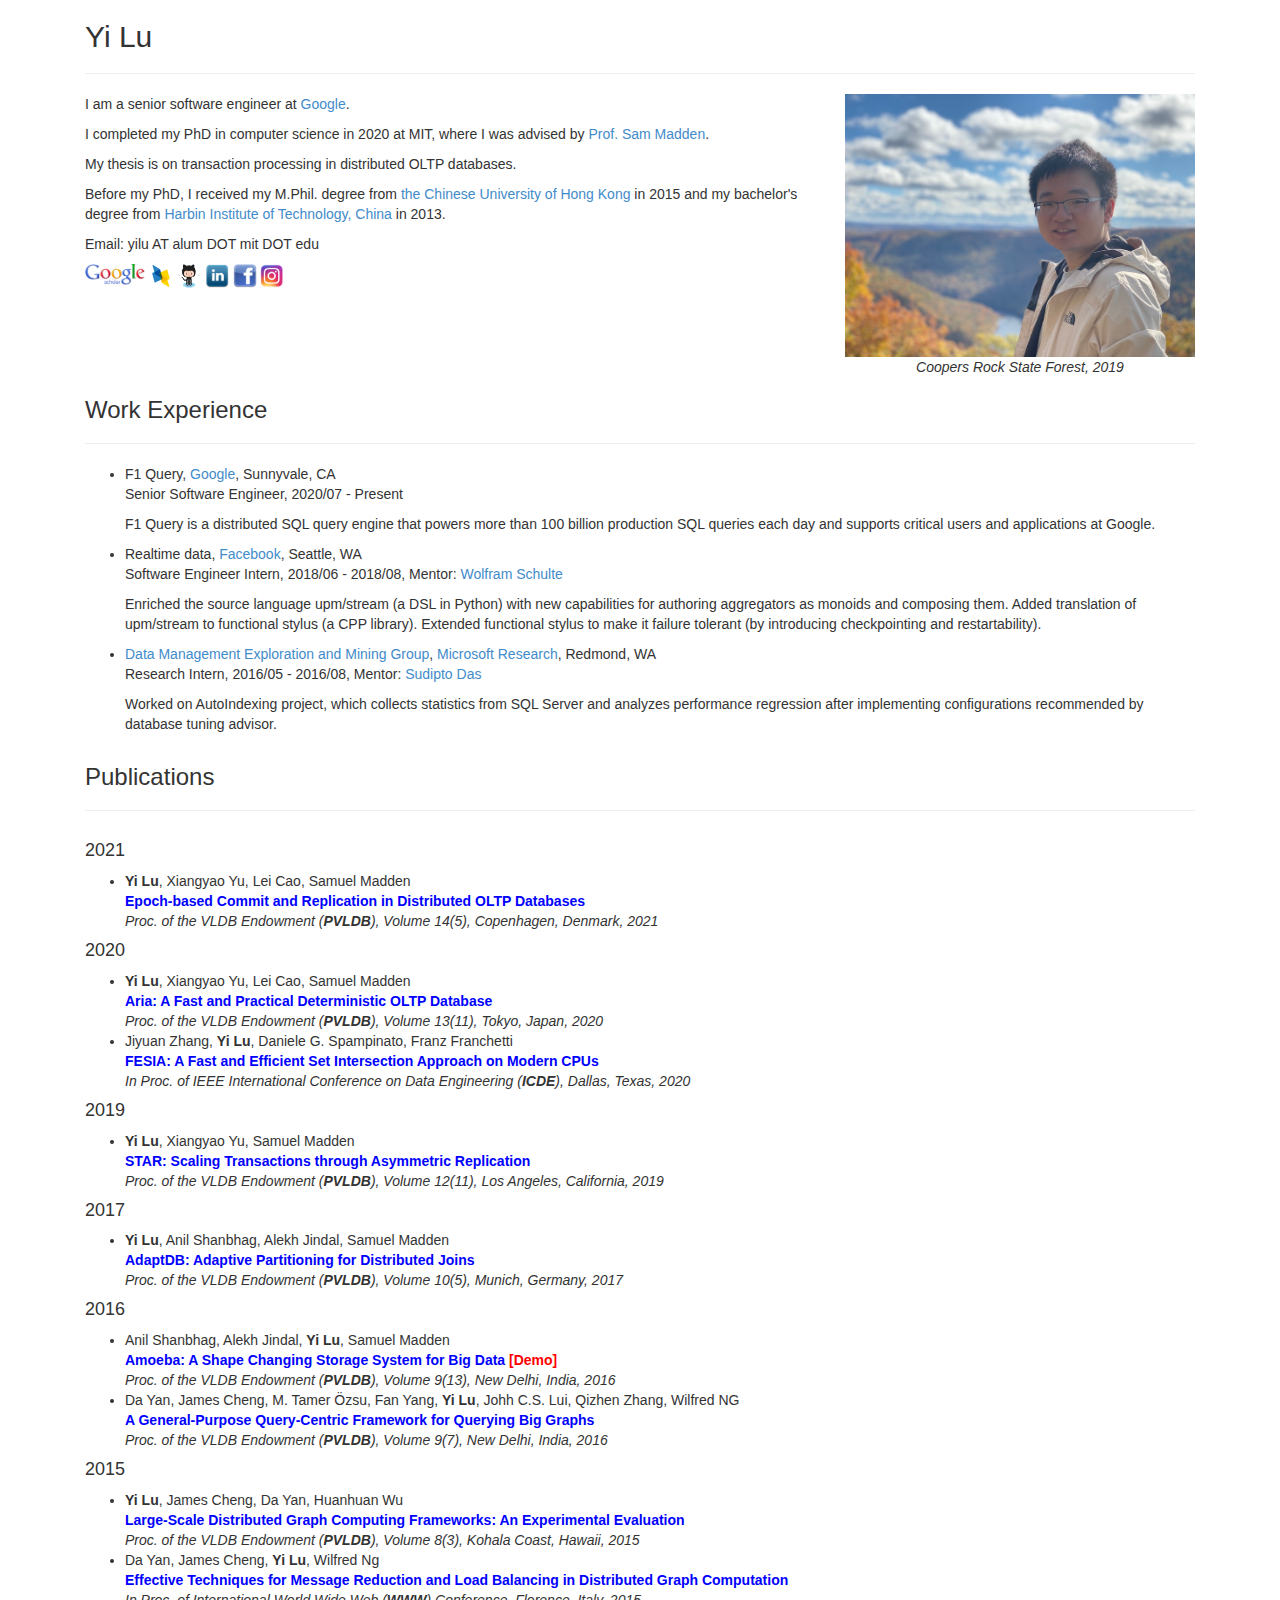
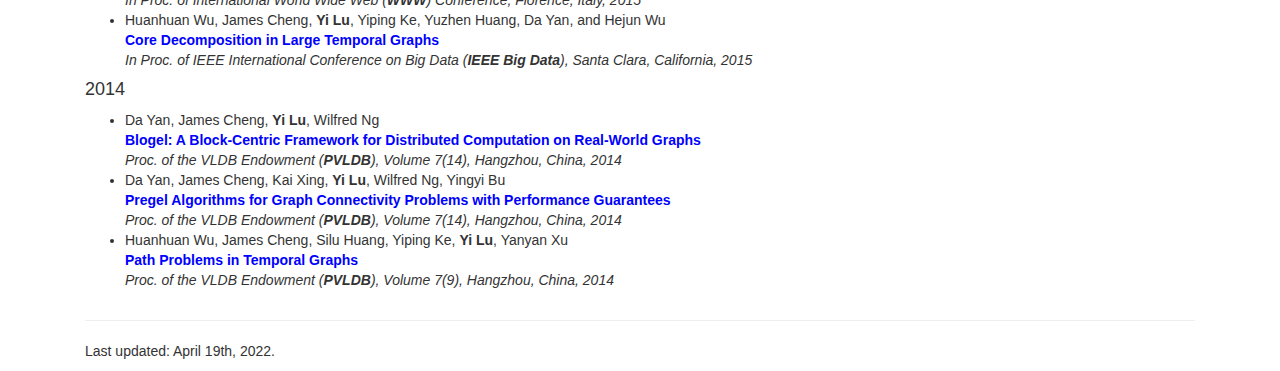
<file: index.html>
<!DOCTYPE html PUBLIC "-//W3C//DTD XHTML 1.0 Transitional//EN" "http://www.w3.org/TR/xhtml1/DTD/xhtml1-transitional.dtd">
<html xml:lang="en" xmlns="http://www.w3.org/1999/xhtml" lang="en">
	<head>
		<meta http-equiv="Content-Type" content="text/html; charset=UTF-8">
		<head>
			<meta charset="utf-8">
			<meta name="viewport" content="width=device-width, initial-scale=1">
			<title>Yi Lu's Homepage</title>
			<link rel="stylesheet" href="css/bootstrap.css">
			<link rel="stylesheet" href="css/style.css">
			<link href="css/style.css" rel="stylesheet" type="text/css">
			<link href="css/my.css" rel="stylesheet">
		</head>
		<body>
			<div class="container">
				<div class="col-md-12">
					<h2>Yi Lu</h2>
					<hr>
				</div>
				<div class="col-md-8">
					<p>I am a senior software engineer at <a href="https://google.com" target="_blank">Google</a>.</p>
					<p>I completed my PhD in computer science in 2020 at MIT, where I was advised by <a href="http://db.csail.mit.edu/madden/" target="_blank">Prof. Sam Madden</a>.</p>
					<p>My thesis is on transaction processing in distributed OLTP databases.</p>
					<p>Before my PhD, I received my M.Phil. degree from <a href="http://www.cuhk.edu.hk" target="_blank">the Chinese University of Hong Kong</a> in 2015 and my bachelor's degree from <a href="http://en.hit.edu.cn" target="_blank">Harbin Institute of Technology, China</a> in 2013.</p>
					<p> Email: yilu AT alum DOT mit DOT edu</p>
					<a href="https://scholar.google.com/citations?user=42jwBp8AAAAJ&hl=en" target="_blank"><img class="icon" src="images/scholar_logo.png" alt="scholar" title="scholar" height="24" width="60" /></a>
					<a href="https://dblp.uni-trier.de/pers/hd/l/Lu_0010:Yi" target="_blank"><img class="icon" src="images/dblp_logo.png" alt="weibo" title="weibo" height="24" width="24" /></a>
					<a href="http://github.com/luyi0619" target="_blank"><img class="icon" src="images/github_logo.png" alt="github" title="github" height="24" width="24" /></a>
					<a href="https://www.linkedin.com/pub/yi-lu/50/9b7/9b4" target="_blank"><img class="icon" src="images/linkedin_logo.png" alt="linkedin" title="linkedin" height="24" width="24" /></a> 
					<a href="https://www.facebook.com/luyi0619" target="_blank"><img class="icon" src="images/facebook_logo.png" alt="facebook" title="facebook" height="24" width="24"/></a>
					<a href="https://www.instagram.com/yiluxyz/" target="_blank"><img class="icon" src="images/instagram_logo.png" alt="instagram" title="instagram" height="24" width="24"/></a>
				</div>
				<div id="profile-image" class="col-md-4">
					<img src="images/yi.jpeg">
					<div id="profile-image-annotation">Coopers Rock State Forest, 2019</div>
				</div>
			</div>

			<div class="container">
				<div class="col-md-12">
					<h3>Work Experience</h3>
					<hr>
				</div>
				<div class="col-md-12">
					<ul>
						<li>F1 Query, <a href="https://google.com" target="_blank">Google</a>, Sunnyvale, CA
							<p>Senior Software Engineer, 2020/07 - Present</p>
							<p>F1 Query is a distributed SQL query engine that powers more than 100 billion production SQL queries each day and supports critical users and applications at Google.</p></li>
						<li>Realtime data, <a href="https://facebook.com" target="_blank">Facebook</a>, Seattle, WA
							<p>Software Engineer Intern, 2018/06 - 2018/08, Mentor: <a href="https://research.fb.com/people/schulte-wolfram" target="_blank">Wolfram Schulte</a></p>
							<p>Enriched the source language upm/stream (a DSL in Python) with new capabilities for authoring aggregators as monoids and composing them. Added translation of upm/stream to functional stylus (a CPP library). Extended functional stylus to make it failure tolerant (by introducing checkpointing and restartability).</p></li>
						<li><a href="https://www.microsoft.com/en-us/research/group/data-management-exploration-and-mining-dmx/" target="_blank">Data Management Exploration and Mining Group</a>, <a href="https://www.microsoft.com/en-us/research/lab/microsoft-research-redmond/" target="_blank">Microsoft Research</a>, Redmond, WA
							<p>Research Intern, 2016/05 - 2016/08, Mentor: <a href="https://sudiptodas.github.io/" target="_blank">Sudipto Das</a></p>
							<p>Worked on AutoIndexing project, which collects statistics from SQL Server and analyzes performance regression after implementing configurations recommended by database tuning advisor.</p></li>
					</ul>
				</div>
			</div>

			<div class="container">
				<div class="col-md-12">
					<h3>Publications</h3>
					<hr>
				</div>
				<div class="col-md-12">
					<h4>2021</h4>
					<ul>
						<li><b>Yi Lu</b>, Xiangyao Yu, Lei Cao, Samuel Madden<br><a href="papers/p743-lu.pdf"><font color="blue"><b>Epoch-based Commit and Replication in Distributed OLTP Databases</b></font></a><br><i>Proc. of the VLDB Endowment (<b>PVLDB</b>), Volume 14(5), Copenhagen, Denmark, 2021</i></li>
					</ul>
					<h4>2020</h4>
					<ul>
						<li><b>Yi Lu</b>, Xiangyao Yu, Lei Cao, Samuel Madden<br><a href="papers/p2047-lu.pdf"><font color="blue"><b>Aria: A Fast and Practical Deterministic OLTP Database</b></font></a><br><i>Proc. of the VLDB Endowment (<b>PVLDB</b>), Volume 13(11), Tokyo, Japan, 2020</i></li>
						<li>Jiyuan Zhang, <b>Yi Lu</b>, Daniele G. Spampinato, Franz Franchetti<br><a href="papers/p1465-zhang.pdf"><font color="blue"><b>FESIA: A Fast and Efficient Set Intersection Approach on Modern CPUs</b></font></a><br><i>In Proc. of IEEE International Conference on Data Engineering (<b>ICDE</b>), Dallas, Texas, 2020</i></li>
					</ul>
					<h4>2019</h4>
					<ul>
						<li><b>Yi Lu</b>, Xiangyao Yu, Samuel Madden<br><a href="papers/p1316-lu.pdf"><font color="blue"><b>STAR: Scaling Transactions through Asymmetric Replication</b></font></a><br><i>Proc. of the VLDB Endowment (<b>PVLDB</b>), Volume 12(11), Los Angeles, California, 2019</i></li>
					</ul>
					<h4>2017</h4>
					<ul>
						<li><b>Yi Lu</b>, Anil Shanbhag, Alekh Jindal, Samuel Madden<br><a href="papers/p589-lu.pdf"><font color="blue"><b>AdaptDB: Adaptive Partitioning for Distributed Joins</b></font></a><br><i>Proc. of the VLDB Endowment (<b>PVLDB</b>), Volume 10(5), Munich, Germany, 2017</i></li>
					</ul>
					<h4>2016</h4>
					<ul>
						<li>Anil Shanbhag, Alekh Jindal, <b>Yi Lu</b>, Samuel Madden<br><a href="papers/p1569-shanbhag.pdf" target="_blank"><font color="blue"><b>Amoeba: A Shape Changing Storage System for Big Data</b></font> <font color="red"><b>[Demo]</b></font>  </a><br><i>Proc. of the VLDB Endowment (<b>PVLDB</b>), Volume 9(13), New Delhi, India, 2016</i></li>
						<li>Da Yan, James Cheng, M. Tamer Özsu, Fan Yang, <b>Yi Lu</b>, Johh C.S. Lui, Qizhen Zhang, Wilfred NG<br><a href="papers/p564-yan.pdf" target="_blank"><font color="blue"><b>A General-Purpose Query-Centric Framework for Querying Big Graphs</b></font></a><br><i>Proc. of the VLDB Endowment (<b>PVLDB</b>), Volume 9(7), New Delhi, India, 2016</i></li>

					</ul>
					<h4>2015</h4>
					<ul>
						<li><b>Yi Lu</b>, James Cheng, Da Yan, Huanhuan Wu<br><a href="papers/p281-lu.pdf" target="_blank"><font color="blue"><b>Large-Scale Distributed Graph Computing Frameworks: An Experimental Evaluation</b></font></a><br><i>Proc. of the VLDB Endowment (<b>PVLDB</b>), Volume 8(3), Kohala Coast, Hawaii, 2015</i></li>
						<li>Da Yan, James Cheng, <b>Yi Lu</b>, Wilfred Ng<br><a href="papers/pregelplus-www.pdf" target="_blank"><font color="blue"><b>Effective Techniques for Message Reduction and Load Balancing in Distributed Graph Computation</b></font></a><br><i>In Proc. of International World Wide Web (<b>WWW</b>) Conference, Florence, Italy, 2015</i></li>
						<li>Huanhuan Wu, James Cheng, <b>Yi Lu</b>, Yiping Ke, Yuzhen Huang, Da Yan, and Hejun Wu<br><a href="papers/tempcore_bigdata15.pdf" target="_blank"><font color="blue"><b>Core Decomposition in Large Temporal Graphs</b></font></a><br><i>In Proc. of IEEE International Conference on Big Data (<b>IEEE Big Data</b>), Santa Clara, California, 2015</i></li>
					</ul>
					<h4>2014</h4>
					<ul>
						<li>Da Yan, James Cheng, <b>Yi Lu</b>, Wilfred Ng<br><a href="papers/p1981-yan.pdf" target="_blank"><font color="blue"><b>Blogel: A Block-Centric Framework for Distributed Computation on Real-World Graphs</b></font></a><br><i>Proc. of the VLDB Endowment (<b>PVLDB</b>), Volume 7(14), Hangzhou, China, 2014</i></li>
						<li>Da Yan, James Cheng, Kai Xing, <b>Yi Lu</b>, Wilfred Ng, Yingyi Bu<br><a href="papers/p1821-yan.pdf" target="_blank"><font color="blue"><b>Pregel Algorithms for Graph Connectivity Problems with Performance Guarantees</b></font></a><br><i>Proc. of the VLDB Endowment (<b>PVLDB</b>), Volume 7(14), Hangzhou, China, 2014</i></li>
						<li>Huanhuan Wu, James Cheng, Silu Huang, Yiping Ke, <b>Yi Lu</b>, Yanyan Xu<br><a href="papers/p721-wu.pdf" target="_blank"><font color="blue"><b>Path Problems in Temporal Graphs</b></font></a><br><i>Proc. of the VLDB Endowment (<b>PVLDB</b>), Volume 7(9), Hangzhou, China, 2014</i></li>
					</ul>
					</ol>
				</div>
			</div>

			<div class="container">
				<div class="col-md-12">
					<hr>
					<p>Last updated: April 19th, 2022.</p>
				</div>
			</div>

		</body>
</html>
</file>
<file: css/style.css>
@font-face {
    font-family: 'Oxygen';
    font-style: normal;
    font-weight: 300;
    src: local('Oxygen Light'), local('Oxygen-Light'), url(http://fonts.gstatic.com/s/oxygen/v5/AwBqWF2kjhlybWamaKMPcVtXRa8TVwTICgirnJhmVJw.woff2) format('woff2');
}

@font-face {
    font-family: 'Oxygen';
    font-style: normal;
    font-weight: 400;
    src: local('Oxygen'), local('Oxygen-Regular'), url(http://fonts.gstatic.com/s/oxygen/v5/78wGxsHfFBzG7bRkpfRnCQ.woff2) format('woff2');
}

@font-face {
    font-family: 'Oxygen';
    font-style: normal;
    font-weight: 700;
    src: local('Oxygen Bold'), local('Oxygen-Bold'), url(http://fonts.gstatic.com/s/oxygen/v5/yVHpdQrmTj9Kax1tmFSx2ltXRa8TVwTICgirnJhmVJw.woff2) format('woff2');
}
</file>
<file: css/my.css>
#profile-image img
{
	width: 100%;
}

#profile-image
{
	text-align: center;
	font-style: italic;
}
</file>
